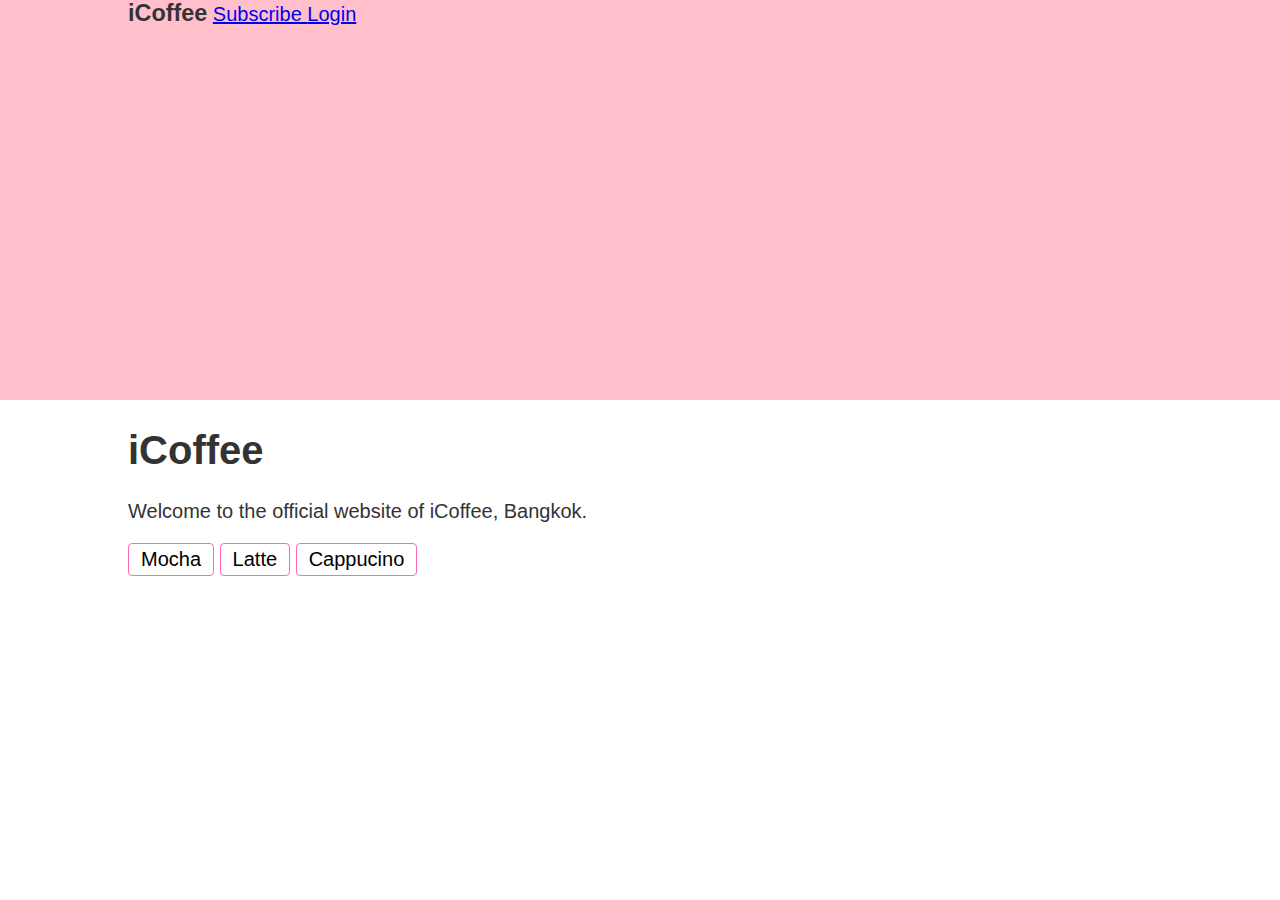
<file: Java-24/code/Service/index.html>
<!doctype html>
<html>
    <head>
        <title>iCoffee</title>
        <meta name="viewport" content="width=device-width">
        <link rel="stylesheet" href="normalize.css">
        <link rel="stylesheet" href="main.css">    
    </head>
    <body>
        <header>
            <div class="container">
                <h3 class="top-logo">iCoffee</h3>
                <a class="top-menu" href="#">Subscribe </a>
                <a class="top-menu" href="#">Login </a>
                
            </div>
        </header>
        <main>
            <div class ="container">
                <h1>iCoffee</h1>
                <p>Welcome to the official website of iCoffee, Bangkok.</p>
                <button>Mocha</button>
                <button>Latte</button>
                <button>Cappucino</button>
                </div>
 
        </main>
        
    </body>
    
</html>
</file>
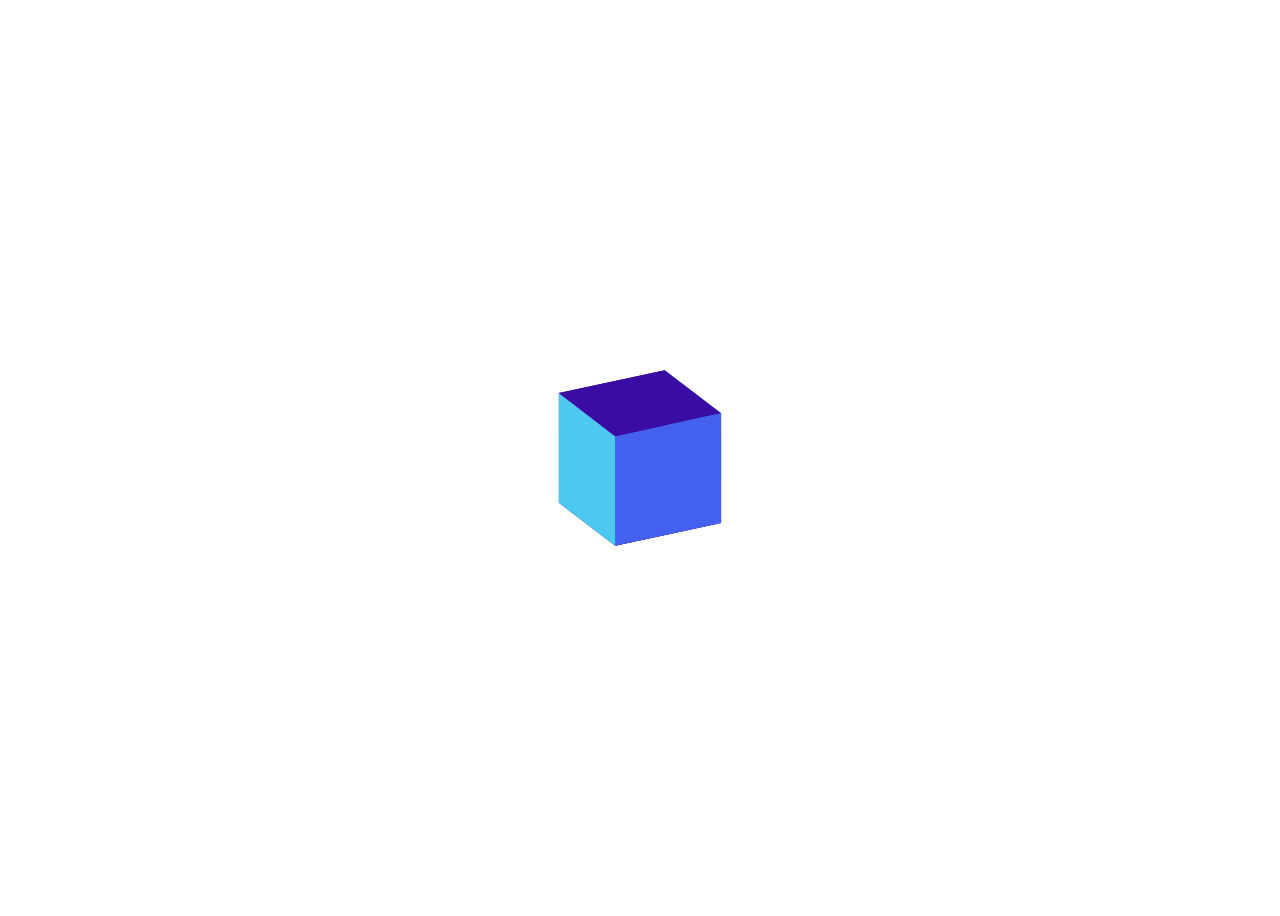
<file: cube_animation.html>
<style>
  *,
  *:after,
  *:before {
    box-sizing: border-box;
    transform-style: preserve-3d;
  }

  body {
    display: grid;
    place-items: center;
    min-height: 100vh;
    font-family: 'Google Sans', sans-serif, system-ui;
  }

  :root {
    --size: 120;
    --coefficient: 1px;
    --timeline: 2.6s;
    --delay: 0.65s;
    --rotation-y: -24;
    --rotation-x: 28;
    --color-one: #3a0ca3;
    --color-two: #4361ee;
    --color-three: #4cc9f0;
  }

  .scene {
    position: relative;
    transform: translate3d(0, 0, 100vmin) rotateX(calc(var(--rotation-y, 0) * 1deg)) rotateY(calc(var(--rotation-x, 0) * 1deg)) rotateX(0deg);
  }

  body {
    transform-origin: 50% 50%;
    animation: scale var(--timeline) var(--delay) infinite linear;
  }

  @keyframes scale {

    0%,
    10% {
      transform: scaleX(1) scaleY(1);
    }

    35%,
    100% {
      transform: scaleX(0.5) scaleY(0.5);
    }
  }

  .shadow {
    width: calc(var(--size) * var(--coefficient));
    position: absolute;
    bottom: 0;
    aspect-ratio: 1;
    transform-origin: 50% 50%;
    background: hsl(210 80% 50% / 0.2);
    transform: rotateX(90deg) translate3d(0, 0, calc((var(--size) * (var(--coefficient) * -0.5)) - 1px)) scale(0.96);
    animation: squish-squosh var(--timeline) var(--delay) infinite, fade var(--timeline) var(--delay) infinite;
    background: black;
  }

  .loader {
    --depth: var(--size);
    --color: var(--color-one, #8338EC);
    width: calc(var(--depth) * var(--coefficient));
    aspect-ratio: 1;
    transform-origin: 50% 50%;
    animation: squish-squosh var(--timeline) var(--delay) infinite;
  }

  .spinner {
    animation: spin var(--timeline) var(--delay) infinite;
  }

  .jumper {
    animation: jump var(--timeline) var(--delay) infinite;
  }

  @keyframes squish-squosh {

    0%,
    50%,
    60% {
      scale: 1 1 1;
    }

    10%,
    35% {
      scale: 1.2 0.8 1.2;
    }

    25% {
      scale: 0.8 1.2 0.8;
    }

    70% {
      scale: 1 1 2;
    }

    80% {
      scale: 2 1 2;
    }

    90%,
    100% {
      scale: 2 2 2;
    }
  }


  @keyframes fade {

    0%,
    10%,
    40%,
    50%,
    60%,
    100% {
      opacity: 1;
    }

    25% {
      opacity: 0.5;
    }
  }

  @keyframes spin {

    0%,
    10% {
      rotate: 0deg;
    }

    30%,
    100% {
      rotate: -360deg;
    }
  }

  @keyframes jump {

    0%,
    10%,
    35%,
    50% {
      translate: 0 0;
    }

    25% {
      translate: 0 -150%;
    }
  }

  /* Cuboid boilerplate code */
  .cuboid {
    width: 100%;
    height: 100%;
    position: relative;
  }

  .cuboid__side {
    background: var(--color);
    position: absolute;
  }

  .cuboid__side:nth-of-type(1) {
    --b: 1.1;
    height: calc(var(--depth, 20) * var(--coefficient));
    width: 100%;
    top: 0;
    transform: translate(0, -50%) rotateX(90deg);
  }

  .cuboid__side:nth-of-type(2) {
    --b: 0.9;
    --color: var(--color-three, #FF006E);
    height: 100%;
    width: calc(var(--depth, 20) * var(--coefficient));
    top: 50%;
    right: 0;
    transform: translate(50%, -50%) rotateY(90deg);
  }

  .cuboid__side:nth-of-type(3) {
    --b: 1;
    width: 100%;
    height: calc(var(--depth, 20) * var(--coefficient));
    bottom: 0;
    transform: translate(0%, 50%) rotateX(90deg);
  }

  .cuboid__side:nth-of-type(4) {
    --b: 1;
    --color: var(--color-three, #FF006E);
    height: 100%;
    width: calc(var(--depth, 20) * var(--coefficient));
    left: 0;
    top: 50%;
    transform: translate(-50%, -50%) rotateY(90deg);
  }

  .cuboid__side:nth-of-type(5) {
    --b: 1;
    --color: var(--color-two, #3A86EF);
    height: 100%;
    width: 100%;
    transform: translate3d(0, 0, calc(var(--depth, 20) * (var(--coefficient) * 0.5)));
    top: 0;
    left: 0;
  }

  .cuboid__side:nth-of-type(6) {
    --b: 1.2;
    height: 100%;
    width: 100%;
    transform: translate3d(0, 0, calc(var(--depth, 20) * (var(--coefficient) * -0.5))) rotateY(180deg);
    top: 0;
    left: 0;
  }
</style>
<!DOCTYPE html>
<html lang="en">

<head>
  <meta charset="UTF-8">
  <meta name="viewport" content="width=device-width, initial-scale=1.0">
  <title>Document</title>
</head>

<body>
  <div class="scene">
    <div class="shadow"></div>
    <div class="jumper">
      <div class="spinner">
        <div class="scaler">
          <div class="loader">
            <div class="cuboid">
              <div class="cuboid__side"></div>
              <div class="cuboid__side"></div>
              <div class="cuboid__side"></div>
              <div class="cuboid__side"></div>
              <div class="cuboid__side"></div>
              <div class="cuboid__side"></div>
            </div>
          </div>
        </div>
      </div>
    </div>

  </div>
</body>

</html>
</file>
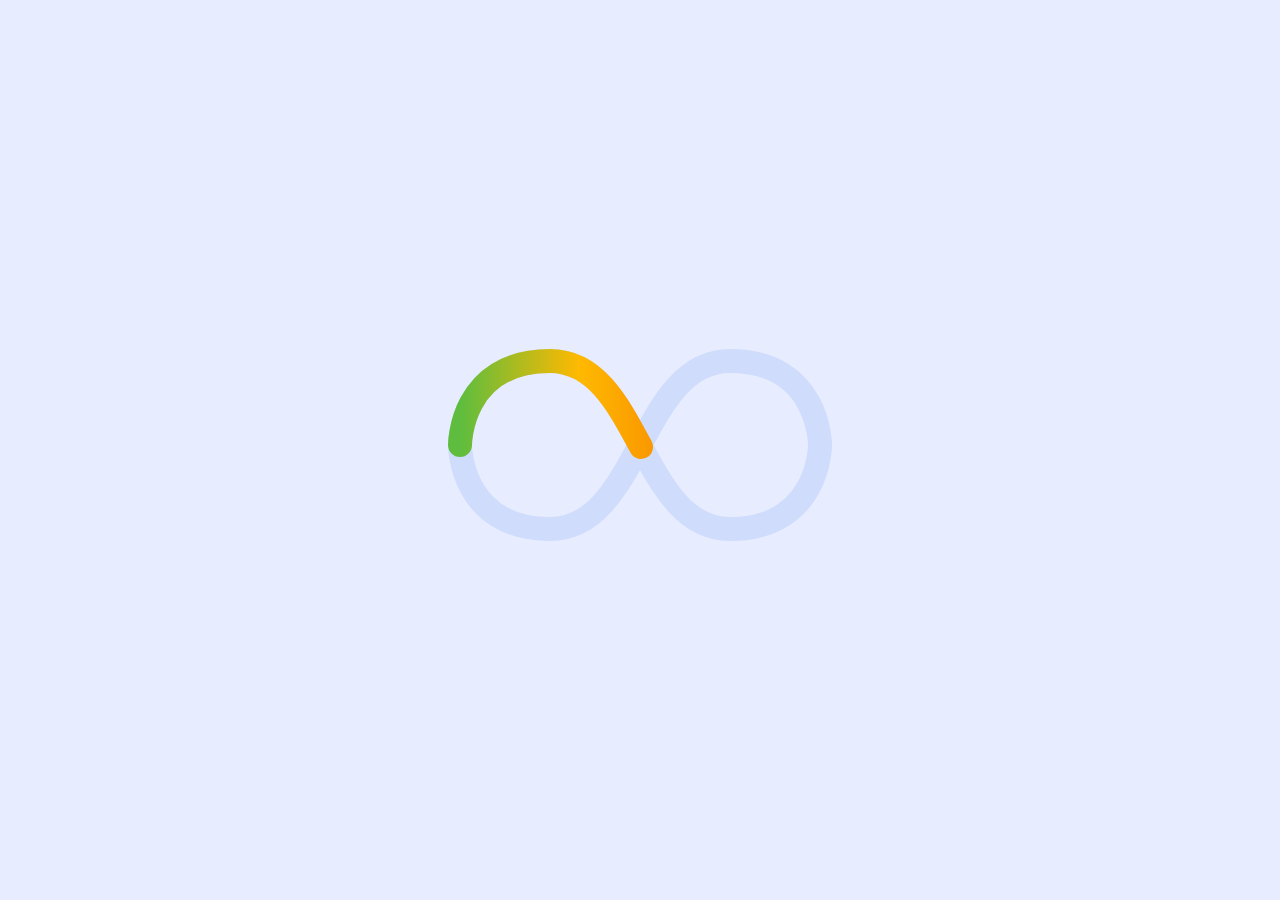
<file: infinity.html>
<!DOCTYPE html>
<html lang="en">

<head>
  <meta charset="UTF-8">
  <meta name="viewport" content="width=device-width, initial-scale=1.0">
  <title>Document</title>
</head>

<style>
  * {
    border: 0;
    box-sizing: border-box;
    margin: 0;
    padding: 0;
  }

  :root {
    --hue: 223;
    --bg: hsl(var(--hue), 90%, 95%);
    --fg: hsl(var(--hue), 90%, 5%);
    --trans-dur: 0.3s;
    font-size: calc(16px + (24 - 16) * (100vw - 320px) / (1280 - 320));
  }

  body {
    background-color: var(--bg);
    color: var(--fg);
    font: 1em/1.5 sans-serif;
    height: 100vh;
    display: grid;
    place-items: center;
    transition: background-color var(--trans-dur);
  }

  main {
    padding: 1.5em 0;
  }

  .ip {
    width: 16em;
    height: 8em;
  }

  .ip__track {
    stroke: hsl(var(--hue), 90%, 90%);
    transition: stroke var(--trans-dur);
  }

  .ip__worm1,
  .ip__worm2 {
    animation: worm1 2s linear infinite;
  }

  .ip__worm2 {
    animation-name: worm2;
  }

  /* Dark theme */
  @media (prefers-color-scheme: dark) {
    :root {
      --bg: hsl(var(--hue), 90%, 5%);
      --fg: hsl(var(--hue), 90%, 95%);
    }

    .ip__track {
      stroke: hsl(var(--hue), 90%, 15%);
    }
  }

  /* Animation */
  @keyframes worm1 {
    from {
      stroke-dashoffset: 0;
    }

    50% {
      animation-timing-function: steps(1);
      stroke-dashoffset: -358;
    }

    50.01% {
      animation-timing-function: linear;
      stroke-dashoffset: 358;
    }

    to {
      stroke-dashoffset: 0;
    }
  }

  @keyframes worm2 {
    from {
      stroke-dashoffset: 358;
    }

    50% {
      stroke-dashoffset: 0;
    }

    to {
      stroke-dashoffset: -358;
    }
  }
</style>

<body>
  <main>
    <svg class="ip" viewBox="0 0 256 128" width="256px" height="128px" xmlns="http://www.w3.org/2000/svg">
      <defs>
        <linearGradient id="grad1" x1="0" y1="0" x2="1" y2="0">
          <stop offset="0%" stop-color="#5ebd3e" />
          <stop offset="33%" stop-color="#ffb900" />
          <stop offset="67%" stop-color="#f78200" />
          <stop offset="100%" stop-color="#e23838" />
        </linearGradient>
        <linearGradient id="grad2" x1="1" y1="0" x2="0" y2="0">
          <stop offset="0%" stop-color="#e23838" />
          <stop offset="33%" stop-color="#973999" />
          <stop offset="67%" stop-color="#009cdf" />
          <stop offset="100%" stop-color="#5ebd3e" />
        </linearGradient>
      </defs>
      <g fill="none" stroke-linecap="round" stroke-width="16">
        <g class="ip__track" stroke="#ddd">
          <path d="M8,64s0-56,60-56,60,112,120,112,60-56,60-56" />
          <path d="M248,64s0-56-60-56-60,112-120,112S8,64,8,64" />
        </g>
        <g stroke-dasharray="180 656">
          <path class="ip__worm1" stroke="url(#grad1)" stroke-dashoffset="0"
            d="M8,64s0-56,60-56,60,112,120,112,60-56,60-56" />
          <path class="ip__worm2" stroke="url(#grad2)" stroke-dashoffset="358"
            d="M248,64s0-56-60-56-60,112-120,112S8,64,8,64" />
        </g>
      </g>
    </svg>
  </main>
</body>

</html>
</file>
<file: Java-24/code/Service/main.css>
:root
{
    --brand-color: pink;
    --brand-darker: hotpink;
    --button-text-color: white;
}


body
{
    font-family: sans-serif;
    color: #333;
    font-size: 1.25rem;
    min-height: 100dvh;
}
.container
{
    width: 96%;
        max-width: 1024px;
        margin: 0 auto;
}
header
{
    background: var(--brand-color);
    min-height: 25rem;
    
}
main
{
    min-height: calc(100dvh-37rem); /* 37=header + footer */
        
}
footer
{
    background: #888;
    min-height: 12rem;
}
button
{
    padding-top: .25rem;
    padding-bottom: .25rem;
    padding-left: 0.75rem;
    padding-right: 0.75rem;
    /* in short padding: .5rem 1rem; */
    background: var(--button-text-color);
    border-width: 0.1rem;
    border-style: solid;
    border-color: var(--brand-darker);
    border: 0.1rem solid var(--brand-darker); /* in short way */
    border-radius: 0.25rem;
}
.top-logo
{
    display: inline;
}
.top-menu
{
    display: none;
}
@media(min-width:480px)
{
    .top-menu
    {
        display: inline;
    }
}
</file>
